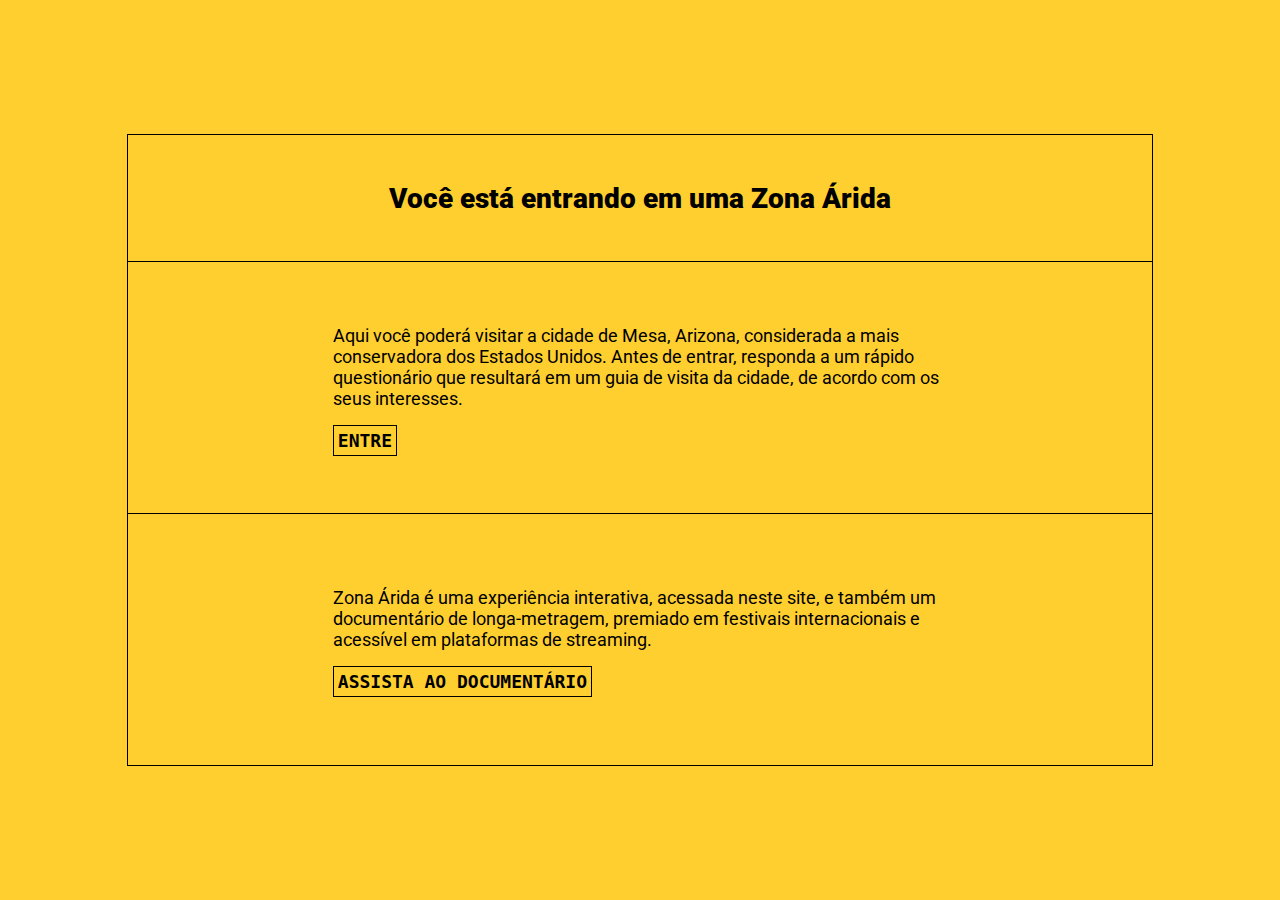
<file: index.html>
<!doctype html>
<html>
<head>
<meta charset="utf-8">
<title>Zona Árida</title>
<link rel="stylesheet" type="text/css" href="css/index.css">
<!--<link href="https://fonts.googleapis.com/css2?family=Roboto|Roboto+Mono" rel="stylesheet">-->
<style>
@import url('https://fonts.googleapis.com/css2?family=Roboto:wght@200..900&display=swap');
</style>
</head>
<body>



  <div class="home-grid-container">
    <div class="home-header"> <span class="futura-28-bold">Você está entrando em uma Zona Árida</span></div>
    <div class="home-row">
      <span class="futura-18">
      Aqui você poderá visitar a cidade de Mesa, Arizona, considerada a mais conservadora dos Estados Unidos.
      Antes de entrar, responda a um rápido questionário que resultará em um guia de visita da cidade, de acordo com os seus interesses.
      <br><br><a class="georgia-18-bold" href="form.html">
      ENTRE
      </a>
      </span>
    </div>
    <div class="home-row">
      <span class="futura-18">
        Zona Árida é uma experiência interativa, acessada neste site, e também
        um documentário de longa-metragem, premiado em festivais internacionais e
        acessível em plataformas de streaming.
        <br><br><a class="georgia-18-bold" href="http://olhardistrib.com.br/zonaarida/">
        ASSISTA AO DOCUMENTÁRIO
        </a>
        </span>
    </div>
  </div>

  </div>

</body>
</html>
</file>
<file: css/index.css>
@charset "utf-8";
/* CSS Document */
 /* Always set the map height explicitly to define the size of the div
* element that contains the map. */
#map {
	height: 100%;

}

/* Optional: Makes the sample page fill the window. */
html, body {
	height: 100%;
	margin: 0;
	padding: 0;
	background-color: #ffcf2f;

}

.grid-container {
  display: grid;
  grid-template-columns: 50% 50%;
  grid-gap: 0;
  padding: 0;
	position: absolute;
	width: 80%;
	height: 70%;
	margin: auto;
	top:0;
	bottom: 0;
	left: 0;
	right: 0;
}

.home-grid-container {
  display: grid;
  grid-template-rows: 20% 40% 40%;
  grid-gap: 0;
  padding: 0;
	position: absolute;
	width: 80%;
	height: 70%;
	margin: auto;
	top:0;
	bottom: 0;
	left: 0;
	right: 0;
	border: 1px solid #000000;
}

.home-header {
  grid-column: 1;
	display: grid;
	align-items: center;
	justify-items: center;
}

.home-row {
	display: grid;
	align-items: center;
	justify-items: center;
  grid-column: 1;
	border-top: 1px solid #000000;
	padding-right: 20%;
	padding-left: 20%;
}


.form-header {
  text-align: center;
  grid-column: 1 / span 2;
	border: 1px solid #000000;
	padding: 5px;
}

.form-left {
	grid-row: 2 / span 5;
	padding: 30px;
	border-left: 1px solid #000000;
	border-right: 1px solid #000000;
	border-bottom: 1px solid #000000;
}

.form-right, .confirma {
	padding: 10px;
	border-right: 1px solid #000000;
	border-bottom: 1px solid #000000;
}

.confirma {
		cursor: pointer;
		padding: 10px;
		border-right: 1px solid #000000;
		border-bottom: 1px solid #000000;
}

span.futura-18 {
	font-family: 'Roboto', sans-serif;
	font-size: 18px;
}

span.futura-18-bold {
	font-family: 'Roboto', sans-serif;
	font-weight: 700;
	font-size: 18px;
}

span.futura-22-bold {
	font-family: 'Roboto', sans-serif;
	font-weight: 700;
	font-size: 22px;
}

span.futura-28-bold {
	font-family: 'Roboto', sans-serif;
	font-weight: 900;
	font-size: 28px;
}


span.georgia-18 {
	font-family: 'Roboto Mono', monospace;
	font-size: 18px;
}

span.georgia-14 {
	font-family: 'Roboto Mono', monospace;
	font-size: 14px;
}

span.georgia-18-bold {
	font-family: 'Roboto Mono', monospace;
	font-size: 18px;
	font-weight: 700;

}

a.georgia-18-bold {
	font-family: 'Roboto Mono', monospace;
	font-size: 18px;
	font-weight: 700;
	color: black;
	text-decoration: none;
	border: 1px solid #000000;
	padding: 4px;
}

a:hover.georgia-18-bold {
	color: gray;

}


span.hidden {
	display: none;
}


span.heebo-24-black {
	font-family: 'Heebo', sans-serif;
	font-weight: 900;
	font-size: 24px;
}


/* checkboxes */
input[type=checkbox].css-checkbox {
							position:absolute; z-index:-1000; left:-1000px; overflow: hidden; clip: rect(0 0 0 0); height:1px; width:1px; margin:-1px; padding:0; border:0;
						}

						input[type=checkbox].css-checkbox + label.css-label {
							padding-left:20px;
							height:15px;
							display:inline-block;
							line-height:100%;
							background-repeat:no-repeat;
							background-position: 0 0;
							font-size:15px;
							vertical-align:middle;
							cursor:pointer;

						}

						input[type=checkbox].css-checkbox:checked + label.css-label {
							background-position: 0 -15px;
						}
						label.css-label {
							  font-family: 'Roboto Mono', monospace;
							background-image:url("../images/checkbox.png");
							-webkit-touch-callout: none;
							-webkit-user-select: none;
							-khtml-user-select: none;
							-moz-user-select: none;
							-ms-user-select: none;
							user-select: none;
						}
</file>
